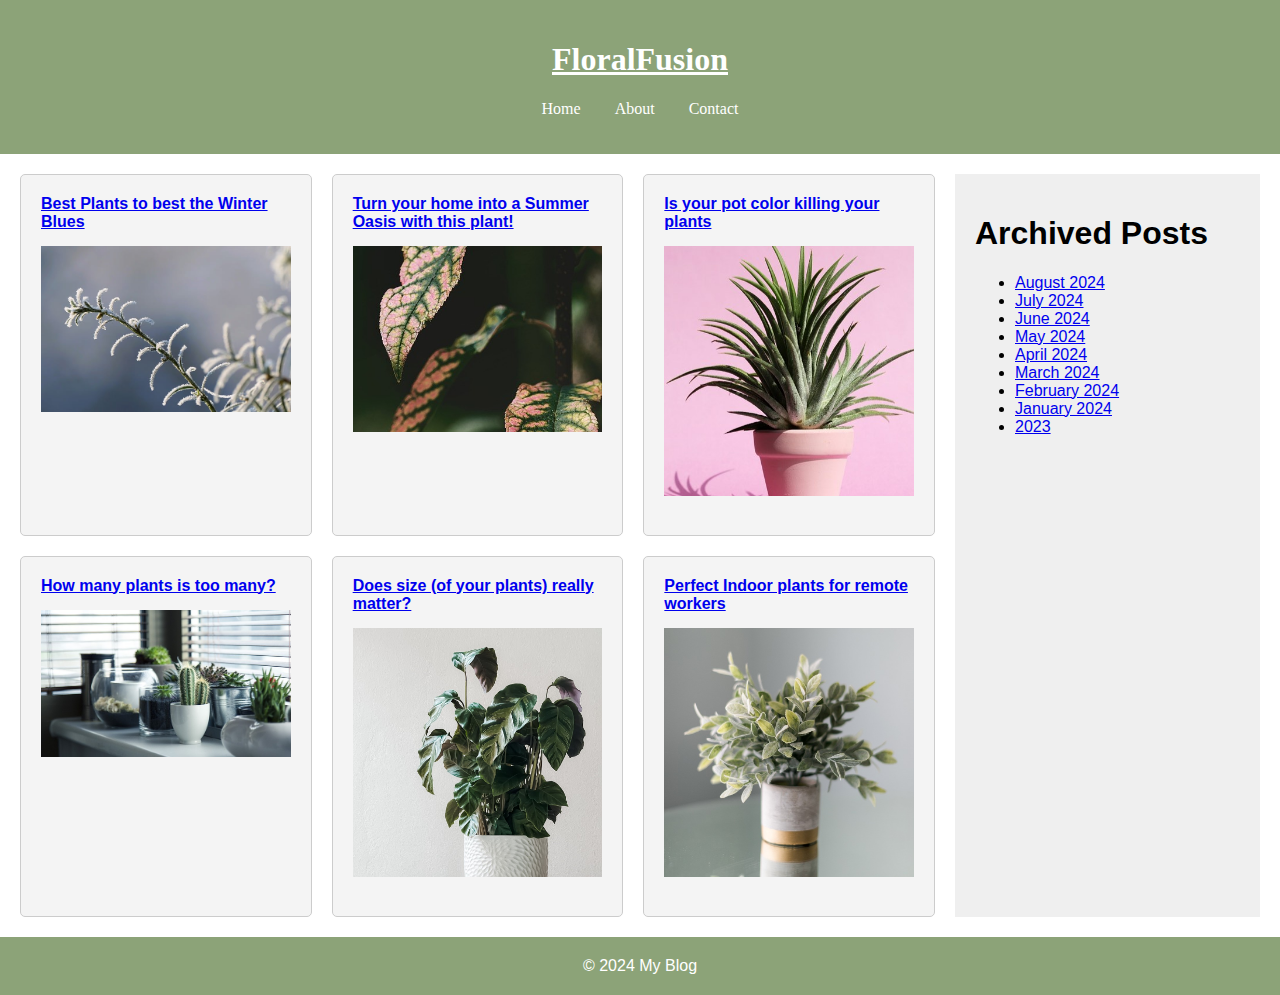
<file: index.html>
<!DOCTYPE html>
<html lang="en">
<head>
    <meta charset="UTF-8">
    <meta name="viewport" content="width=device-width, initial-scale=1.0">
    <link rel="stylesheet" href="./assests/CSS/styles.css">
    <title>FloralFusion</title>
</head>
<body>
    <header class="header">
        <h1><u>FloralFusion</u></h1>
        <nav>
            <ul class="nav-list">
                <li><a href="index.html">Home</a></li>
                <li><a href="./assests/HTML/about.html">About</a></li>
                <li><a href="./assests/HTML/contact.html">Contact</a></li>
            </ul>
        </nav>
    </header>
    <div class="container">
        <main class="main-content">
            <article class="post">
                <a href="./assests/HTML/winter-plants.html"><b>Best Plants to best the  Winter Blues</b></a>
                <img src="./assests/Images/flower.jpg" alt="flower covered in frost" class="post-image">
            </article>
            <article class="post">
                <a href="./assests/HTML/summer-plants.html"><b>Turn your home into a Summer Oasis with this plant!</b></a>
                <img src="./assests/Images/leaves.jpg" alt="pink and green leaves" class="post-image">
            </article>
            <article class="post">
                <a href="./assests/HTML/pot-color.html"><b>Is your pot color killing your plants</b></a>
                <img src="./assests/Images/pastelplant.jpg" alt="Green plant in pink pot" class="post-image">
            </article>
            <article class="post">
                <a href="./assests/HTML/many-plants.html"><b>How many plants is too many?</b></a>
                <img src="./assests/Images/manypots.jpg" alt="Green plant in pink pot" class="post-image">
            </article>
            <article class="post">
                <a href="./assests/HTML/plant-size.html"><b>Does size (of your plants) really matter?</b></a>
                <img src="./assests/Images/houseplant_whitepot.jpg" alt="Green plant in pink pot" class="post-image">
            </article>
            <article class="post">
                <a href="./assests/HTML/Indoor-plants.html"><b>Perfect Indoor plants for remote workers</b></a>
                <img src="./assests/Images/greenery.jpg" alt="Green plant in pink pot" class="post-image">
            </article>
        </main>
        <aside class="sidebar">
            <h1>Archived Posts</h1>
            <ul>
                <li><a href="#">August 2024</a></li>
                <li><a href="#">July 2024</a></li>
                <li><a href="#">June 2024</a></li>
                <li><a href="#">May 2024</a></li>
                <li><a href="#">April 2024</a></li>
                <li><a href="#">March 2024</a></li>
                <li><a href="#">February 2024</a></li>
                <li><a href="#">January 2024</a></li>
                <li><a href="#">2023</a></li>
            </ul>
        </aside>
    </div>
    <footer class="footer">© 2024 My Blog</footer>
</body>
</html>
</file>
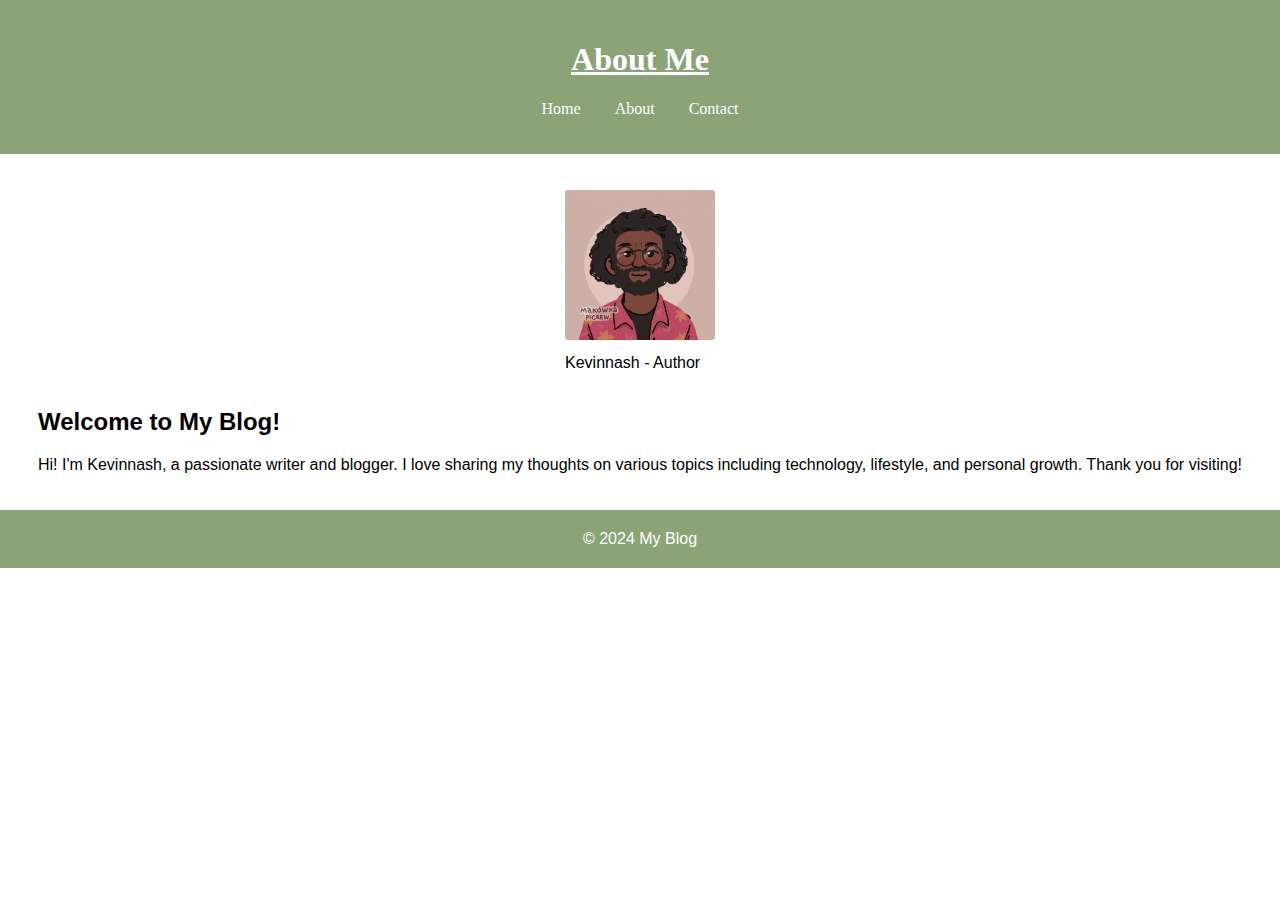
<file: assests/HTML/about.html>
<!DOCTYPE html>
<html lang="en">
<head>
    <meta charset="UTF-8">
    <meta name="viewport" content="width=device-width, initial-scale=1.0">
    <link rel="stylesheet" href="../CSS/styles.css">
    <title>About</title>
</head>
<body>
    <header class="header">
        <h1><u>About Me</u></h1>
        <nav>
            <ul class="nav-list">
                <li><a href="/index.html">Home</a></li>
                <li><a href="about.html">About</a></li>
                <li><a href="contact.html">Contact</a></li>
            </ul>
        </nav>
    </header>
    <main class="about-container">
        <figure>
            <img src="..//Images/author.png" alt="Author" class="author-image">
            <figcaption>Kevinnash - Author</figcaption>
        </figure>
        <section class="about-content">
            <h2>Welcome to My Blog!</h2>
            <p>Hi! I'm Kevinnash, a passionate writer and blogger. I love sharing my thoughts on various topics including technology, lifestyle, and personal growth. Thank you for visiting!</p>
        </section>
    </main>
    <footer class="footer">© 2024 My Blog</footer>
</body>
</html>
</file>
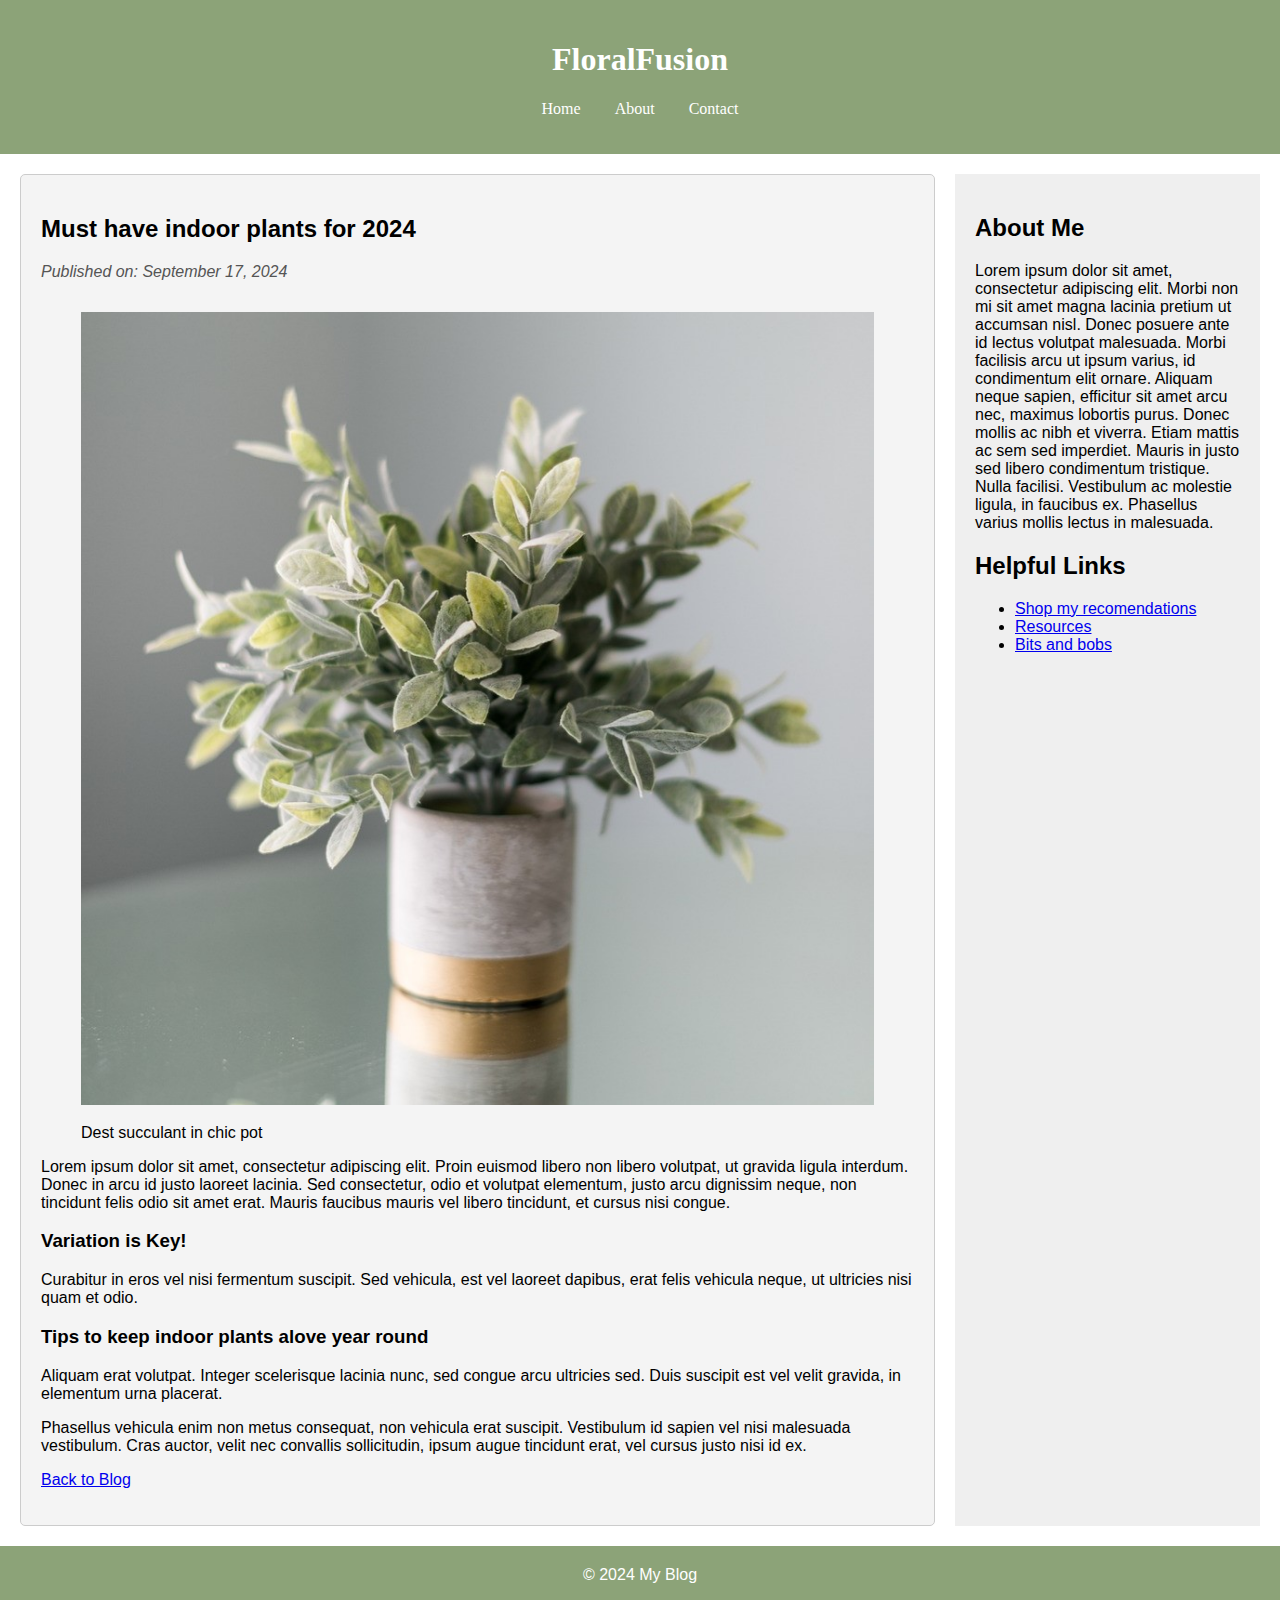
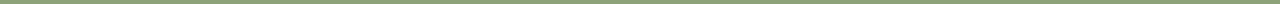
<file: assests/HTML/Indoor-plants.html>
<!DOCTYPE html>
<html lang="en">
<head>
    <meta charset="UTF-8">
    <meta name="viewport" content="width=device-width, initial-scale=1.0">
    <link rel="stylesheet" href="../CSS/indoor-plants.css">
    <title>Best Indoor Plants</title>
</head>
<body>
    <header class="header">
        <h1>FloralFusion</h1>
        <nav>
            <ul class="nav-list">
                <li><a href="/index.html">Home</a></li>
                <li><a href="./about.html">About</a></li>
                <li><a href="./contact.html">Contact</a></li>
            </ul>
        </nav>
    </header>

    <div class="container">
        <main class="post-content">
            <article class="post">
                <h2>Must have indoor plants for 2024</h2>
                <p class="date">Published on: September 17, 2024</p>
                <figure>
                    <img src="../Images/greenery.jpg" alt="small succulant in white gold pot" class="post-image">
                    <figcaption>Dest succulant in chic pot</figcaption>
                </figure>
                
                <p>Lorem ipsum dolor sit amet, consectetur adipiscing elit. Proin euismod libero non libero volutpat, ut gravida ligula interdum. Donec in arcu id justo laoreet lacinia. Sed consectetur, odio et volutpat elementum, justo arcu dignissim neque, non tincidunt felis odio sit amet erat. Mauris faucibus mauris vel libero tincidunt, et cursus nisi congue.</p>
                
                <h3>Variation is Key!</h3>
                <p>Curabitur in eros vel nisi fermentum suscipit. Sed vehicula, est vel laoreet dapibus, erat felis vehicula neque, ut ultricies nisi quam et odio.</p>
                
                <h3>Tips to keep indoor plants alove year round</h3>
                <p>Aliquam erat volutpat. Integer scelerisque lacinia nunc, sed congue arcu ultricies sed. Duis suscipit est vel velit gravida, in elementum urna placerat.</p>
               
                
                <p>Phasellus vehicula enim non metus consequat, non vehicula erat suscipit. Vestibulum id sapien vel nisi malesuada vestibulum. Cras auctor, velit nec convallis sollicitudin, ipsum augue tincidunt erat, vel cursus justo nisi id ex.</p>
                
                <p><a href="/index.html">Back to Blog</a></p>
            </article>
        </main>

        <aside class="sidebar">
            <h2>About Me</h2>
            <p>
                Lorem ipsum dolor sit amet, consectetur adipiscing elit. Morbi non mi sit amet magna lacinia pretium 
                ut accumsan nisl. Donec posuere ante id lectus volutpat malesuada. Morbi facilisis arcu ut ipsum varius,
                 id condimentum elit ornare. Aliquam neque sapien, efficitur sit amet arcu nec, maximus lobortis purus.
                  Donec mollis ac nibh et viverra. Etiam mattis ac sem sed imperdiet. Mauris in justo sed libero 
                  condimentum tristique. Nulla facilisi. Vestibulum ac molestie ligula, in faucibus ex. 
                Phasellus varius mollis lectus in malesuada.
            </p>
            <h2>Helpful Links</h2>
            <ul>
                <li><a href="#">Shop my recomendations</a></li>
                <li><a href="#">Resources</a></li>
                <li><a href="#">Bits and bobs</a></li>
            </ul>
        </aside>
    </div>

    <footer class="footer">© 2024 My Blog</footer>
</body>
</html>
</file>
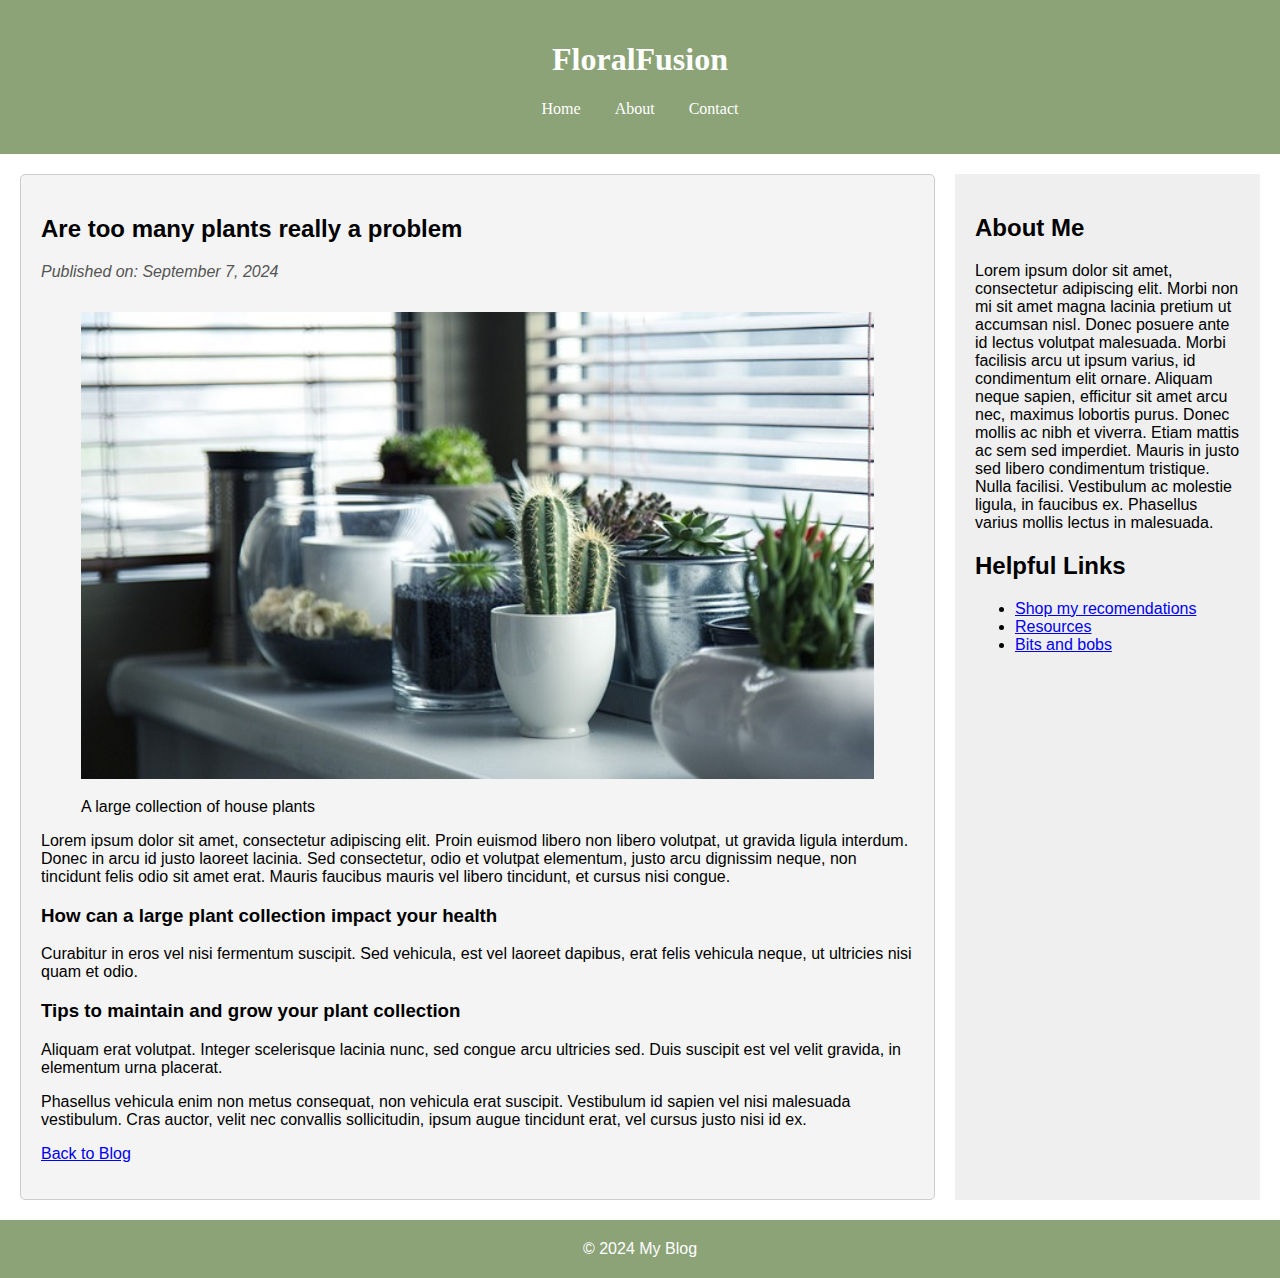
<file: assests/HTML/many-plants.html>
<!DOCTYPE html>
<html lang="en">
<head>
    <meta charset="UTF-8">
    <meta name="viewport" content="width=device-width, initial-scale=1.0">
    <link rel="stylesheet" href="../CSS/many-plants.css">
    <title>How many is too many</title>
</head>
<body>
    <header class="header">
        <h1>FloralFusion</h1>
        <nav>
            <ul class="nav-list">
                <li><a href="/index.html">Home</a></li>
                <li><a href="./about.html">About</a></li>
                <li><a href="./contact.html">Contact</a></li>
            </ul>
        </nav>
    </header>

    <div class="container">
        <main class="post-content">
            <article class="post">
                <h2>Are too many plants really a problem</h2>
                <p class="date">Published on: September 7, 2024</p>
                <figure>
                    <img src="../Images/manypots.jpg" alt="lots of plant pots" class="post-image">
                    <figcaption>A large collection of house plants</figcaption>
                </figure>
                
                <p>Lorem ipsum dolor sit amet, consectetur adipiscing elit. Proin euismod libero non libero volutpat, ut gravida ligula interdum. Donec in arcu id justo laoreet lacinia. Sed consectetur, odio et volutpat elementum, justo arcu dignissim neque, non tincidunt felis odio sit amet erat. Mauris faucibus mauris vel libero tincidunt, et cursus nisi congue.</p>
                
                <h3>How can a large plant collection impact your health</h3>
                <p>Curabitur in eros vel nisi fermentum suscipit. Sed vehicula, est vel laoreet dapibus, erat felis vehicula neque, ut ultricies nisi quam et odio.</p>
                
                <h3>Tips to maintain and grow your plant collection</h3>
                <p>Aliquam erat volutpat. Integer scelerisque lacinia nunc, sed congue arcu ultricies sed. Duis suscipit est vel velit gravida, in elementum urna placerat.</p>
               
                
                <p>Phasellus vehicula enim non metus consequat, non vehicula erat suscipit. Vestibulum id sapien vel nisi malesuada vestibulum. Cras auctor, velit nec convallis sollicitudin, ipsum augue tincidunt erat, vel cursus justo nisi id ex.</p>
                
                <p><a href="/index.html">Back to Blog</a></p>
            </article>
        </main>

        <aside class="sidebar">
            <h2>About Me</h2>
            <p>
                Lorem ipsum dolor sit amet, consectetur adipiscing elit. Morbi non mi sit amet magna lacinia pretium 
                ut accumsan nisl. Donec posuere ante id lectus volutpat malesuada. Morbi facilisis arcu ut ipsum varius,
                 id condimentum elit ornare. Aliquam neque sapien, efficitur sit amet arcu nec, maximus lobortis purus.
                  Donec mollis ac nibh et viverra. Etiam mattis ac sem sed imperdiet. Mauris in justo sed libero 
                  condimentum tristique. Nulla facilisi. Vestibulum ac molestie ligula, in faucibus ex. 
                Phasellus varius mollis lectus in malesuada.
            </p>
            <h2>Helpful Links</h2>
            <ul>
                <li><a href="#">Shop my recomendations</a></li>
                <li><a href="#">Resources</a></li>
                <li><a href="#">Bits and bobs</a></li>
            </ul>
        </aside>
    </div>

    <footer class="footer">© 2024 My Blog</footer>
</body>
</html>
</file>
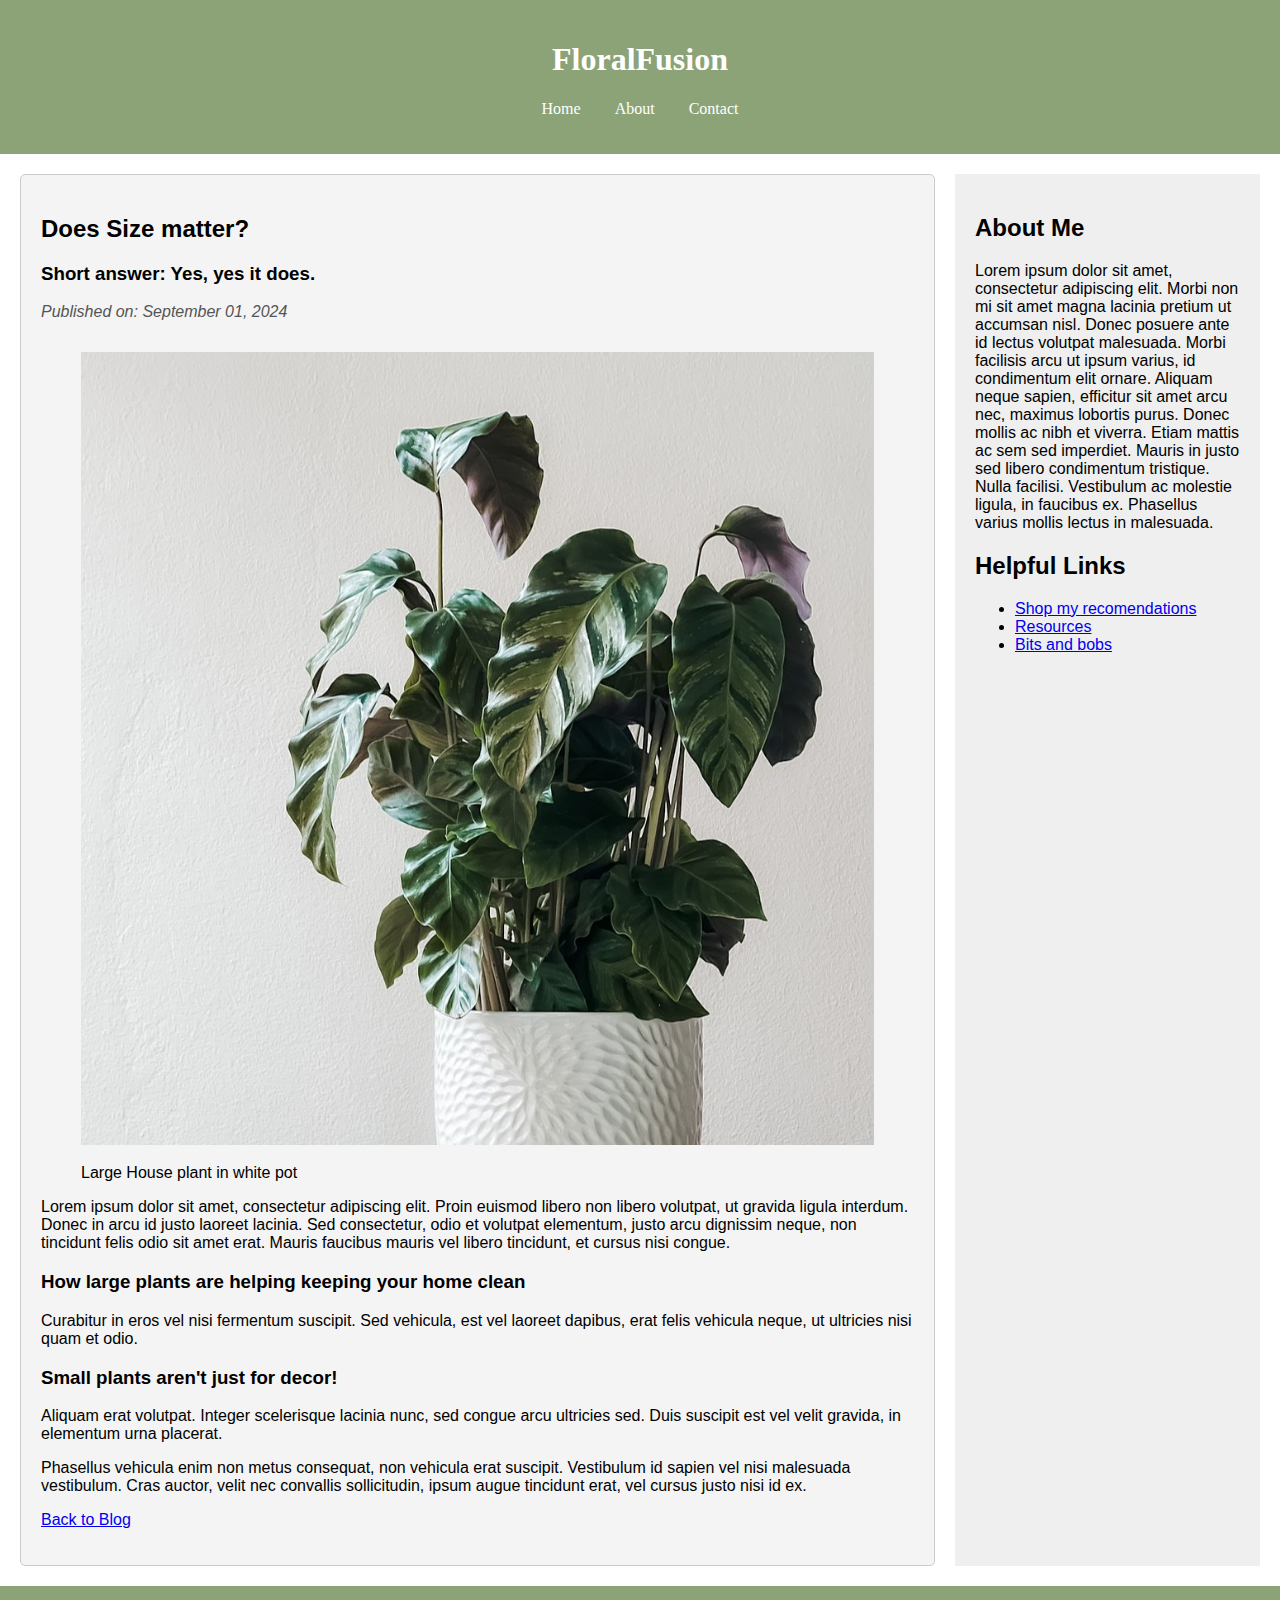
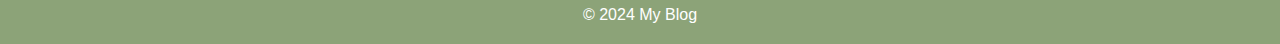
<file: assests/HTML/plant-size.html>
<!DOCTYPE html>
<html lang="en">
<head>
    <meta charset="UTF-8">
    <meta name="viewport" content="width=device-width, initial-scale=1.0">
    <link rel="stylesheet" href="../CSS/plant-size.css">
    <title>Size matters babe!</title>
</head>
<body>
    <header class="header">
        <h1>FloralFusion</h1>
        <nav>
            <ul class="nav-list">
                <li><a href="/index.html">Home</a></li>
                <li><a href="./about.html">About</a></li>
                <li><a href="./contact.html">Contact</a></li>
            </ul>
        </nav>
    </header>

    <div class="container">
        <main class="post-content">
            <article class="post">
                <h2>Does Size matter?</h2>
                <h3>Short answer: Yes, yes it does.</h3>
                <p class="date">Published on: September 01, 2024</p>
                <figure>
                    <img src="../Images/houseplant_whitepot.jpg" alt="house plant white pot" class="post-image">
                    <figcaption>Large House plant in white pot</figcaption>
                </figure>
                
                <p>Lorem ipsum dolor sit amet, consectetur adipiscing elit. Proin euismod libero non libero volutpat, ut gravida ligula interdum. Donec in arcu id justo laoreet lacinia. Sed consectetur, odio et volutpat elementum, justo arcu dignissim neque, non tincidunt felis odio sit amet erat. Mauris faucibus mauris vel libero tincidunt, et cursus nisi congue.</p>
                
                <h3>How large plants are helping keeping your home clean</h3>
                <p>Curabitur in eros vel nisi fermentum suscipit. Sed vehicula, est vel laoreet dapibus, erat felis vehicula neque, ut ultricies nisi quam et odio.</p>
                
                <h3>Small plants aren't just for decor!</h3>
                <p>Aliquam erat volutpat. Integer scelerisque lacinia nunc, sed congue arcu ultricies sed. Duis suscipit est vel velit gravida, in elementum urna placerat.</p>
               
                
                <p>Phasellus vehicula enim non metus consequat, non vehicula erat suscipit. Vestibulum id sapien vel nisi malesuada vestibulum. Cras auctor, velit nec convallis sollicitudin, ipsum augue tincidunt erat, vel cursus justo nisi id ex.</p>
                
                <p><a href="/index.html">Back to Blog</a></p>
            </article>
        </main>

        <aside class="sidebar">
            <h2>About Me</h2>
            <p>
                Lorem ipsum dolor sit amet, consectetur adipiscing elit. Morbi non mi sit amet magna lacinia pretium 
                ut accumsan nisl. Donec posuere ante id lectus volutpat malesuada. Morbi facilisis arcu ut ipsum varius,
                 id condimentum elit ornare. Aliquam neque sapien, efficitur sit amet arcu nec, maximus lobortis purus.
                  Donec mollis ac nibh et viverra. Etiam mattis ac sem sed imperdiet. Mauris in justo sed libero 
                  condimentum tristique. Nulla facilisi. Vestibulum ac molestie ligula, in faucibus ex. 
                Phasellus varius mollis lectus in malesuada.
            </p>
            <h2>Helpful Links</h2>
            <ul>
                <li><a href="#">Shop my recomendations</a></li>
                <li><a href="#">Resources</a></li>
                <li><a href="#">Bits and bobs</a></li>
            </ul>
        </aside>
    </div>

    <footer class="footer">© 2024 My Blog</footer>
</body>
</html>
</file>
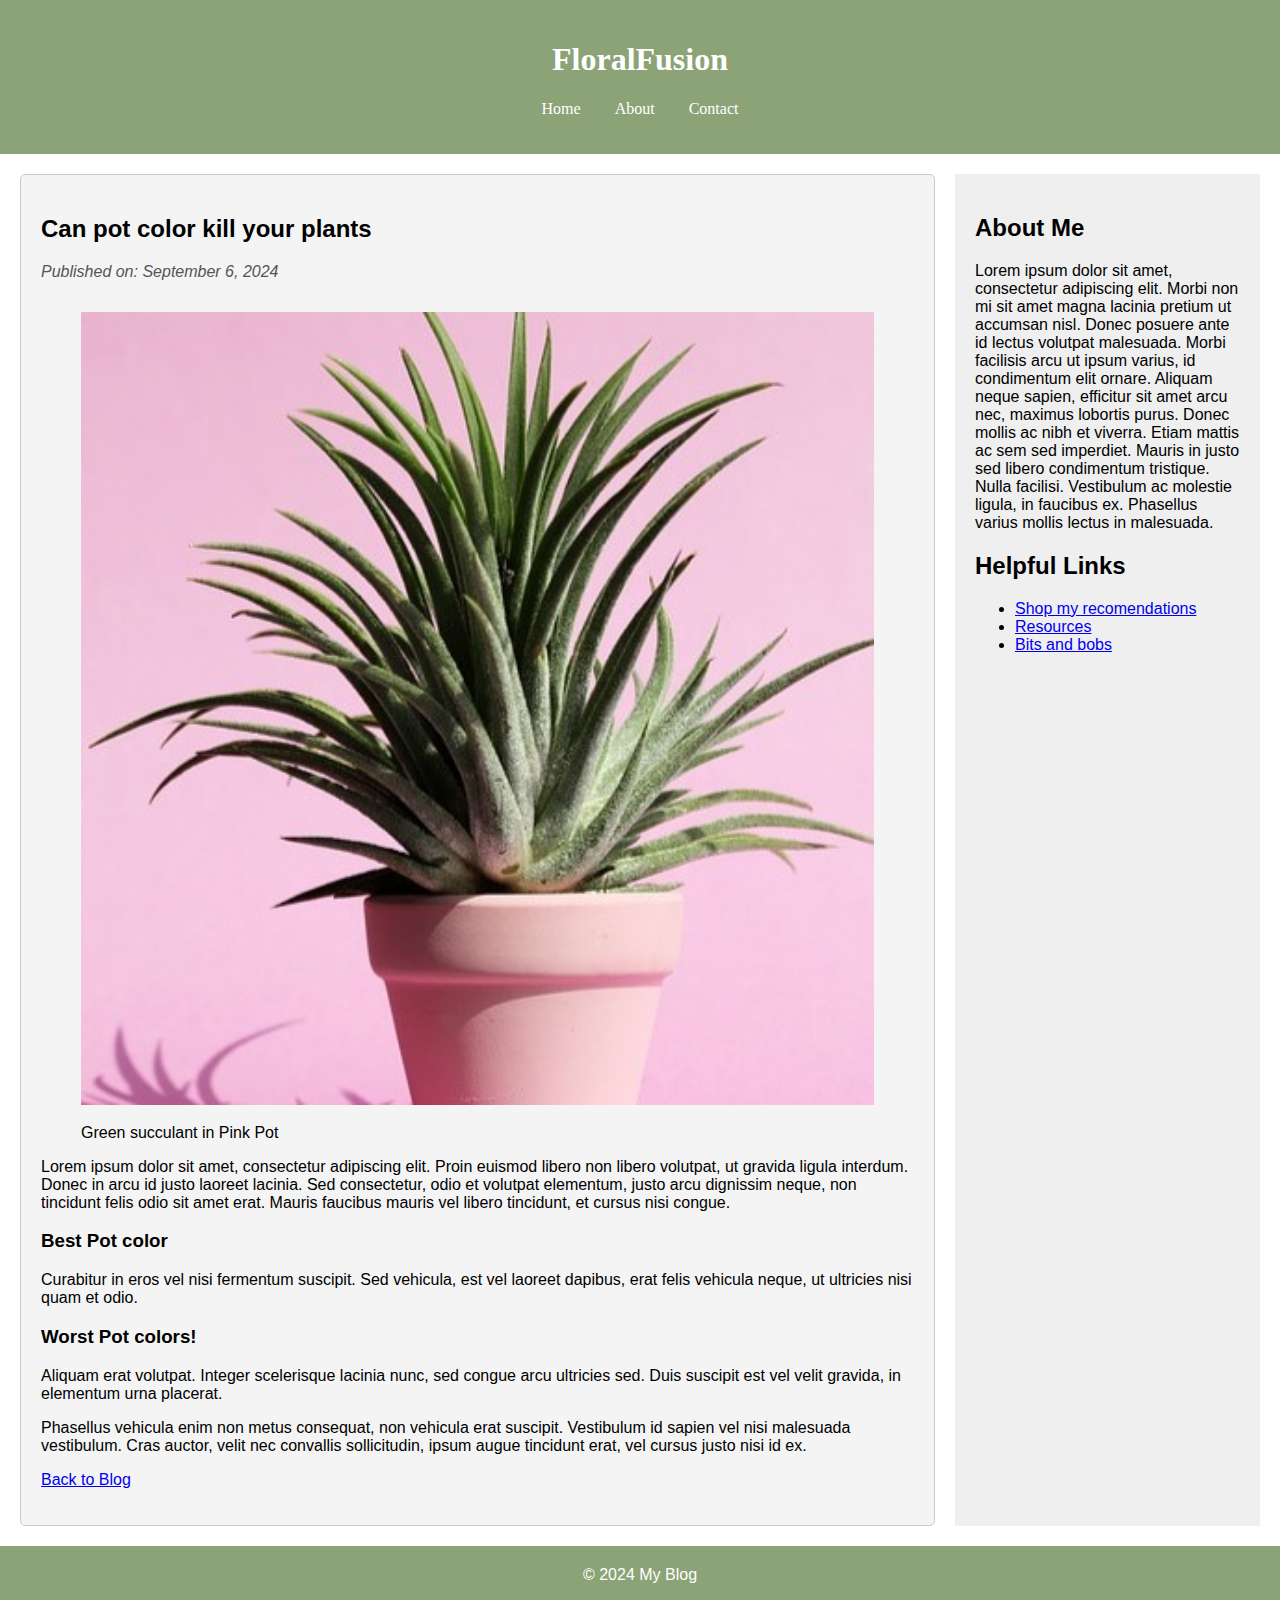
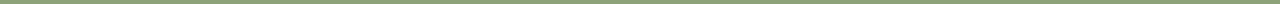
<file: assests/HTML/pot-color.html>
<!DOCTYPE html>
<html lang="en">
<head>
    <meta charset="UTF-8">
    <meta name="viewport" content="width=device-width, initial-scale=1.0">
    <link rel="stylesheet" href="../CSS/pot-color.css">
    <title>Color of your pots</title>
</head>
<body>
    <header class="header">
        <h1>FloralFusion</h1>
        <nav>
            <ul class="nav-list">
                <li><a href="/index.html">Home</a></li>
                <li><a href="./about.html">About</a></li>
                <li><a href="./contact.html">Contact</a></li>
            </ul>
        </nav>
    </header>

    <div class="container">
        <main class="post-content">
            <article class="post">
                <h2>Can pot color kill your plants</h2>
                <p class="date">Published on: September 6, 2024</p>
                <figure>
                    <img src="../Images/pastelplant.jpg" alt="Pink pot with green plant" class="post-image">
                    <figcaption>Green succulant in Pink Pot</figcaption>
                </figure>
                
                <p>Lorem ipsum dolor sit amet, consectetur adipiscing elit. Proin euismod libero non libero volutpat, ut gravida ligula interdum. Donec in arcu id justo laoreet lacinia. Sed consectetur, odio et volutpat elementum, justo arcu dignissim neque, non tincidunt felis odio sit amet erat. Mauris faucibus mauris vel libero tincidunt, et cursus nisi congue.</p>
                
                <h3>Best Pot color</h3>
                <p>Curabitur in eros vel nisi fermentum suscipit. Sed vehicula, est vel laoreet dapibus, erat felis vehicula neque, ut ultricies nisi quam et odio.</p>
                
                <h3>Worst Pot colors!</h3>
                <p>Aliquam erat volutpat. Integer scelerisque lacinia nunc, sed congue arcu ultricies sed. Duis suscipit est vel velit gravida, in elementum urna placerat.</p>
               
                
                <p>Phasellus vehicula enim non metus consequat, non vehicula erat suscipit. Vestibulum id sapien vel nisi malesuada vestibulum. Cras auctor, velit nec convallis sollicitudin, ipsum augue tincidunt erat, vel cursus justo nisi id ex.</p>
                
                <p><a href="/index.html">Back to Blog</a></p>
            </article>
        </main>

        <aside class="sidebar">
            <h2>About Me</h2>
            <p>
                Lorem ipsum dolor sit amet, consectetur adipiscing elit. Morbi non mi sit amet magna lacinia pretium 
                ut accumsan nisl. Donec posuere ante id lectus volutpat malesuada. Morbi facilisis arcu ut ipsum varius,
                 id condimentum elit ornare. Aliquam neque sapien, efficitur sit amet arcu nec, maximus lobortis purus.
                  Donec mollis ac nibh et viverra. Etiam mattis ac sem sed imperdiet. Mauris in justo sed libero 
                  condimentum tristique. Nulla facilisi. Vestibulum ac molestie ligula, in faucibus ex. 
                Phasellus varius mollis lectus in malesuada.
            </p>
            <h2>Helpful Links</h2>
            <ul>
                <li><a href="#">Shop my recomendations</a></li>
                <li><a href="#">Resources</a></li>
                <li><a href="#">Bits and bobs</a></li>
            </ul>
        </aside>
    </div>

    <footer class="footer">© 2024 My Blog</footer>
</body>
</html>
</file>
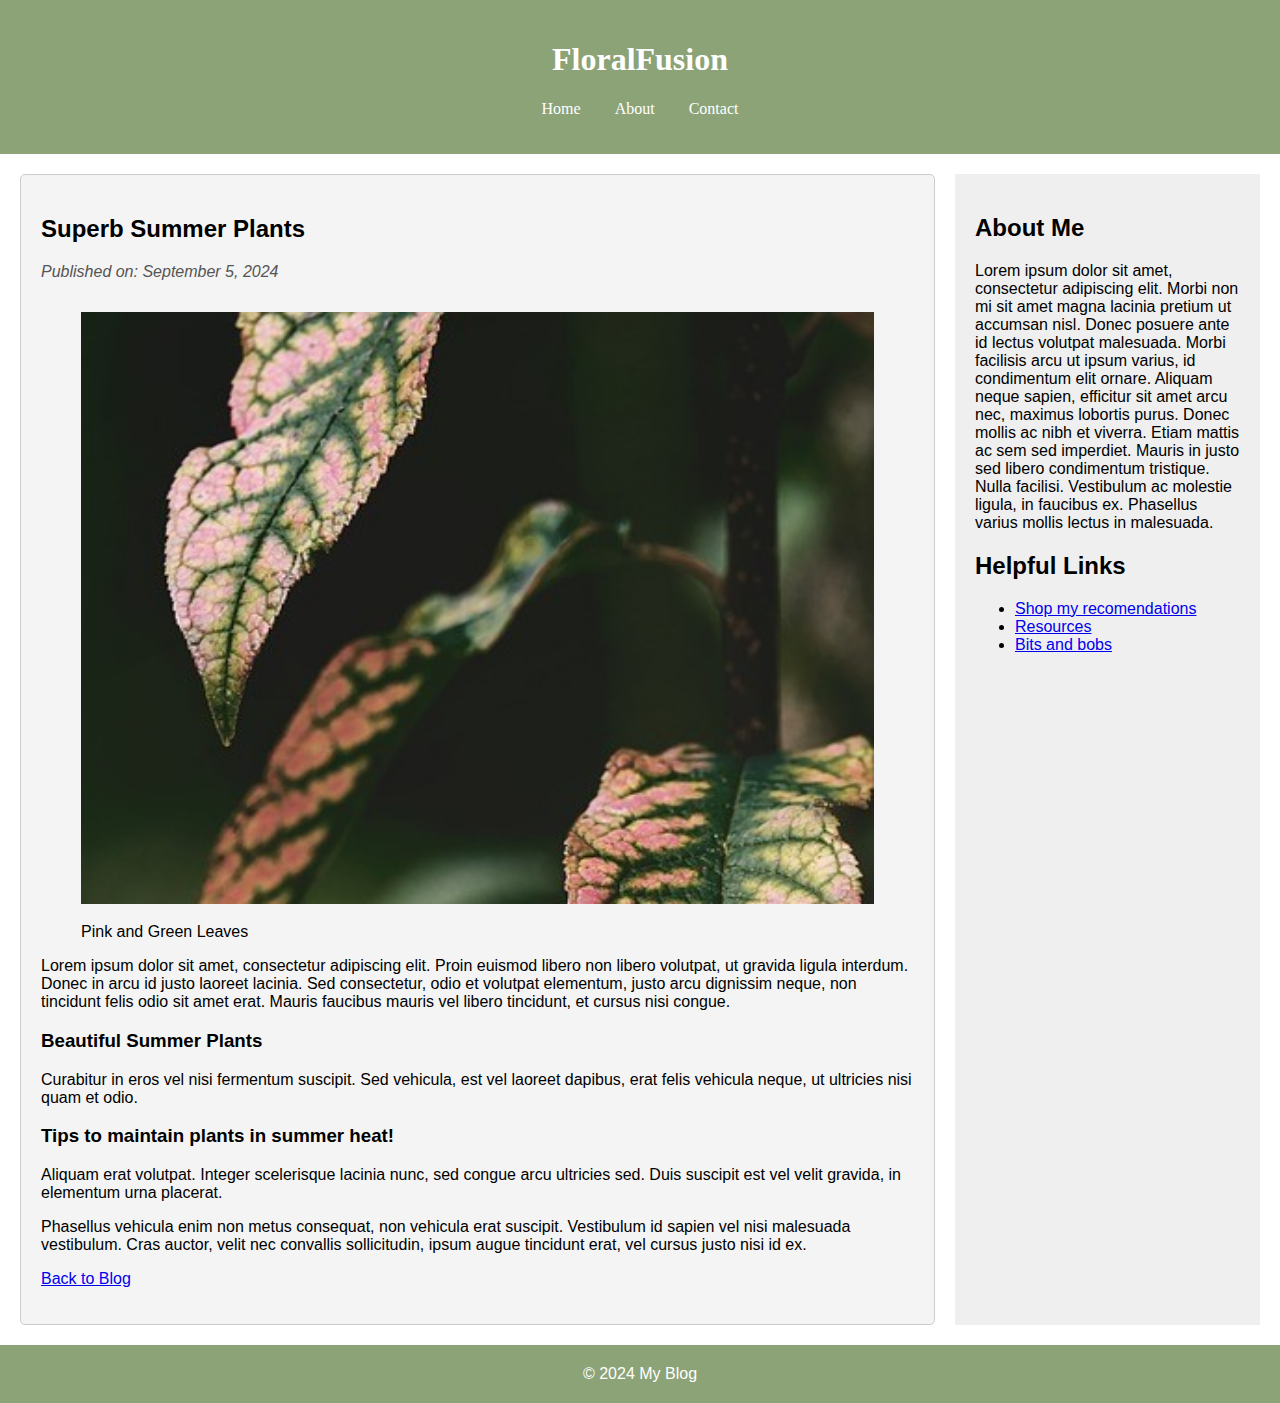
<file: assests/HTML/summer-plants.html>
<!DOCTYPE html>
<html lang="en">
<head>
    <meta charset="UTF-8">
    <meta name="viewport" content="width=device-width, initial-scale=1.0">
    <link rel="stylesheet" href="../CSS/summer-plants.css">
    <title>Superb Summer Plants</title>
</head>
<body>
    <header class="header">
        <h1>FloralFusion</h1>
        <nav>
            <ul class="nav-list">
                <li><a href="/index.html">Home</a></li>
                <li><a href="./about.html">About</a></li>
                <li><a href="./contact.html">Contact</a></li>
            </ul>
        </nav>
    </header>

    <div class="container">
        <main class="post-content">
            <article class="post">
                <h2>Superb Summer Plants</h2>
                <p class="date">Published on: September 5, 2024</p>
                <figure>
                    <img src="../Images/leaves.jpg" alt="Pink and green leaves" class="post-image">
                    <figcaption>Pink and Green Leaves</figcaption>
                </figure>
                
                <p>Lorem ipsum dolor sit amet, consectetur adipiscing elit. Proin euismod libero non libero volutpat, ut gravida ligula interdum. Donec in arcu id justo laoreet lacinia. Sed consectetur, odio et volutpat elementum, justo arcu dignissim neque, non tincidunt felis odio sit amet erat. Mauris faucibus mauris vel libero tincidunt, et cursus nisi congue.</p>
                
                <h3>Beautiful Summer Plants</h3>
                <p>Curabitur in eros vel nisi fermentum suscipit. Sed vehicula, est vel laoreet dapibus, erat felis vehicula neque, ut ultricies nisi quam et odio.</p>
                
                <h3>Tips to maintain plants in summer heat!</h3>
                <p>Aliquam erat volutpat. Integer scelerisque lacinia nunc, sed congue arcu ultricies sed. Duis suscipit est vel velit gravida, in elementum urna placerat.</p>
               
                
                <p>Phasellus vehicula enim non metus consequat, non vehicula erat suscipit. Vestibulum id sapien vel nisi malesuada vestibulum. Cras auctor, velit nec convallis sollicitudin, ipsum augue tincidunt erat, vel cursus justo nisi id ex.</p>
                
                <p><a href="/index.html">Back to Blog</a></p>
            </article>
        </main>

        <aside class="sidebar">
            <h2>About Me</h2>
            <p>
                Lorem ipsum dolor sit amet, consectetur adipiscing elit. Morbi non mi sit amet magna lacinia pretium 
                ut accumsan nisl. Donec posuere ante id lectus volutpat malesuada. Morbi facilisis arcu ut ipsum varius,
                 id condimentum elit ornare. Aliquam neque sapien, efficitur sit amet arcu nec, maximus lobortis purus.
                  Donec mollis ac nibh et viverra. Etiam mattis ac sem sed imperdiet. Mauris in justo sed libero 
                  condimentum tristique. Nulla facilisi. Vestibulum ac molestie ligula, in faucibus ex. 
                Phasellus varius mollis lectus in malesuada.
            </p>
            <h2>Helpful Links</h2>
            <ul>
                <li><a href="#">Shop my recomendations</a></li>
                <li><a href="#">Resources</a></li>
                <li><a href="#">Bits and bobs</a></li>
            </ul>
        </aside>
    </div>

    <footer class="footer">© 2024 My Blog</footer>
</body>
</html>
</file>
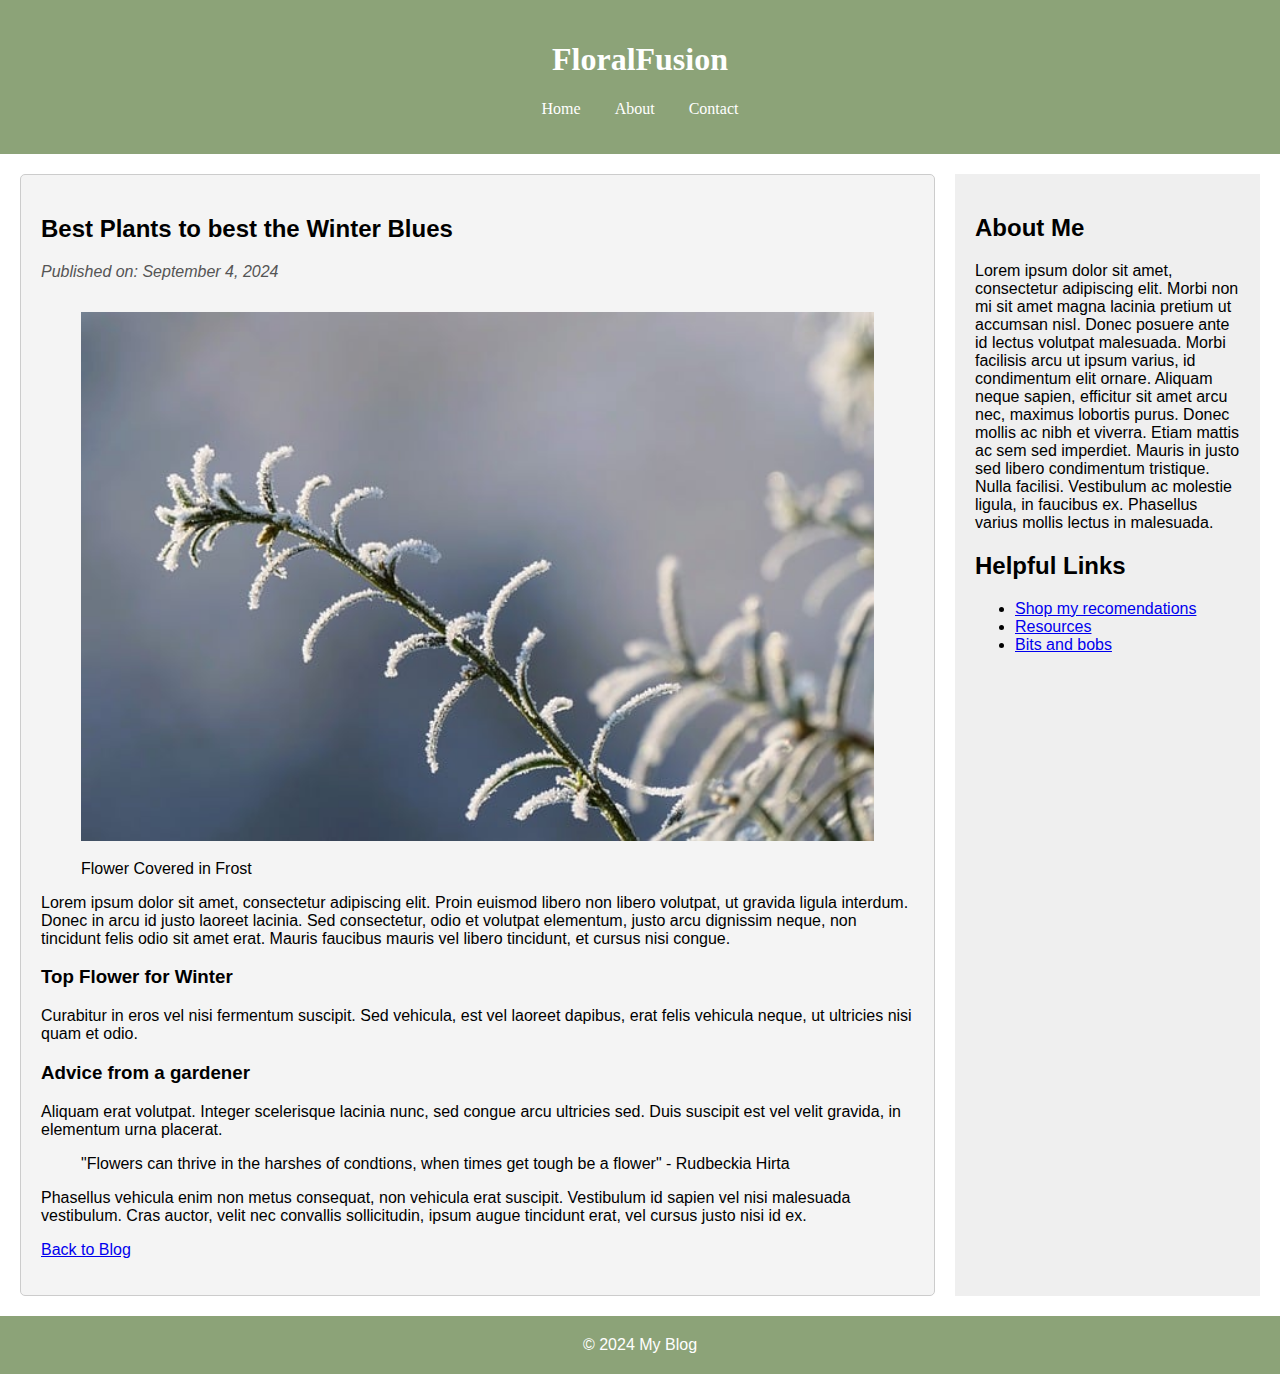
<file: assests/HTML/winter-plants.html>
<!DOCTYPE html>
<html lang="en">
<head>
    <meta charset="UTF-8">
    <meta name="viewport" content="width=device-width, initial-scale=1.0">
    <link rel="stylesheet" href="../CSS/winter-plants.css">
    <title>Best Plants to best the Winter Blues
    </title>
</head>
<body>
    <header class="header">
        <h1>FloralFusion</h1>
        <nav>
            <ul class="nav-list">
                <li><a href="/index.html">Home</a></li>
                <li><a href="./about.html">About</a></li>
                <li><a href="./contact.html">Contact</a></li>
            </ul>
        </nav>
    </header>

    <div class="container">
        <main class="post-content">
            <article class="post">
                <h2>Best Plants to best the  Winter Blues</h2>
                <p class="date">Published on: September 4, 2024</p>
                <figure>
                    <img src="../Images/flower.jpg" alt="flower covered in Frost" class="post-image">
                    <figcaption>Flower Covered in Frost</figcaption>
                </figure>
                
                <p>Lorem ipsum dolor sit amet, consectetur adipiscing elit. Proin euismod libero non libero volutpat, ut gravida ligula interdum. Donec in arcu id justo laoreet lacinia. Sed consectetur, odio et volutpat elementum, justo arcu dignissim neque, non tincidunt felis odio sit amet erat. Mauris faucibus mauris vel libero tincidunt, et cursus nisi congue.</p>
                
                <h3>Top Flower for Winter</h3>
                <p>Curabitur in eros vel nisi fermentum suscipit. Sed vehicula, est vel laoreet dapibus, erat felis vehicula neque, ut ultricies nisi quam et odio.</p>
                
                <h3>Advice from a gardener</h3>
                <p>Aliquam erat volutpat. Integer scelerisque lacinia nunc, sed congue arcu ultricies sed. Duis suscipit est vel velit gravida, in elementum urna placerat.</p>
                <blockquote>
                    <p>"Flowers can thrive in the harshes of condtions, when times get tough be a flower" - Rudbeckia Hirta</p>
                </blockquote>
                
                <p>Phasellus vehicula enim non metus consequat, non vehicula erat suscipit. Vestibulum id sapien vel nisi malesuada vestibulum. Cras auctor, velit nec convallis sollicitudin, ipsum augue tincidunt erat, vel cursus justo nisi id ex.</p>
                
                <p><a href="/index.html">Back to Blog</a></p>
            </article>
        </main>

        <aside class="sidebar">
            <h2>About Me</h2>
            <p>
                Lorem ipsum dolor sit amet, consectetur adipiscing elit. Morbi non mi sit amet magna lacinia pretium 
                ut accumsan nisl. Donec posuere ante id lectus volutpat malesuada. Morbi facilisis arcu ut ipsum varius,
                 id condimentum elit ornare. Aliquam neque sapien, efficitur sit amet arcu nec, maximus lobortis purus.
                  Donec mollis ac nibh et viverra. Etiam mattis ac sem sed imperdiet. Mauris in justo sed libero 
                  condimentum tristique. Nulla facilisi. Vestibulum ac molestie ligula, in faucibus ex. 
                Phasellus varius mollis lectus in malesuada.
            </p>
            <h2>Helpful Links</h2>
            <ul>
                <li><a href="#">Shop my recomendations</a></li>
                <li><a href="#">Resources</a></li>
                <li><a href="#">Bits and bobs</a></li>
            </ul>
        </aside>
    </div>

    <footer class="footer">© 2024 My Blog</footer>
</body>
</html>
</file>
<file: assests/CSS/styles.css>
@import url(winter-plants.css);
@import url(summer-plants.css);
@import url(many-plants.css);
@import url(indoor-plants.css);
@import url(pot-color.css);
@import url(plant-size.css);

body {
    margin: 0;
    font-family: Arial, sans-serif;
}

.header {
    background: #8ca378;
    color: #fff;
    padding: 20px;
    text-align: center;
    font-family:cursive;
}

.nav-list {
    list-style: none;
    padding: 0;
}

.nav-list li {
    
    display: inline;
    margin: 0 15px;
}

.nav-list a {
    color: #fff;
    text-decoration: none;
}

.container {
    display: grid;
    grid-template-columns: 3fr 1fr; 
    gap: 20px;
    padding: 20px;
}

.main-content {
    display: grid;
    grid-template-columns: repeat(3, 1fr); 
    gap: 20px;
}

.post {
    background: #f4f4f4;
    padding: 20px;
    border: 1px solid #ccc;
    border-radius: 5px;
    transition: transform 0.2s;
}

.post:hover {
    transform: scale(1.05); 
}

.sidebar {
    background: #efefef;
    padding: 20px;
}

.footer {
    background: #8ca378;
    color: #fff;
    padding: 20px;
    text-align: center;
}

/* About Page */
.about-container {
    display: flex;
    flex-direction: column;
    align-items: center;
    padding: 20px;
}

.author-image {
    width: 150px;
    height: auto; 
    border-radius: 2%;
    margin-bottom: 10px; 
}

/* Contact Page */
.contact-container {
    padding: 20px;
}

.contact-container form {
    display: flex;
    flex-direction: column;
}

.contact-container label {
    margin: 10px 0 5px;
}

.contact-container input,
.contact-container textarea {
    padding: 10px;
    margin-bottom: 10px;
    border: 1px solid #ccc;
    border-radius: 5px;
}

.contact-container button {
    padding: 10px;
    background: #8ca378;
    color: white;
    border: none;
    border-radius: 5px;
    cursor: pointer;
}

.contact-container button:hover {
    background: #555;
}


.social-media {
    margin-top: 20px;
}

.social-list {
    list-style: none;
    padding: 0;
    display: flex;
    gap: 15px; 
}

.social-list li {
    display: inline;
}

.social-list img {
    width: 30px; 
    height: auto;
    transition: transform 0.2s;
}

.social-list img:hover {
    transform: scale(1.1); 
}







@media (min-width: 1200px) {
    .container {
        grid-template-columns: 3fr 1fr;
    }

    .main-content {
        grid-template-columns: repeat(3, 1fr); 
    }
}


@media (max-width: 1199px) and (min-width: 768px) {
    .container {
        grid-template-columns: 2fr 1fr; 
    }

    .main-content {
        grid-template-columns: repeat(2, 1fr); 
    }
}


@media (max-width: 767px) {
    .container {
        grid-template-columns: 1fr; 
    }

    .main-content {
        grid-template-columns: 1fr; 
    }

    .nav-list li {
        display: block; 
        margin: 10px 0;
    }
}
</file>
<file: assests/CSS/indoor-plants.css>
body {
    margin: 0;
    font-family: Arial, sans-serif;
}

.header {
    background: #8ca378;
    color: #fff;
    padding: 20px;
    text-align: center;
    font-family: cursive;
}

.nav-list {
    list-style: none;
    padding: 0;
}

.nav-list li {
    display: inline;
    margin: 0 15px;
}

.nav-list a {
    color: #fff;
    text-decoration: none;
}

.container {
    display: grid;
    grid-template-columns: 3fr 1fr; 
    gap: 20px;
    padding: 20px;
}

.post-content {
    display: flex;
    flex-direction: column;
}

.post {
    background: #f4f4f4;
    padding: 20px;
    border: 1px solid #ccc;
    border-radius: 5px;
}

.date {
    font-style: italic;
    color: #555;
}

.post-image {
    width: 100%;
    height: auto;
    margin: 15px 0;
}

.sidebar {
    background: #efefef;
    padding: 20px;
}

.footer {
    background: #8ca378;
    color: #fff;
    padding: 20px;
    text-align: center;
}

/* Responsive Design */

/* Large screens (≥ 1200px) */
@media (min-width: 1200px) {
    .container {
        grid-template-columns: 3fr 1fr; /* Main content and sidebar */
    }
}

/* Medium screens (768px to 1199px) */
@media (max-width: 1199px) and (min-width: 768px) {
    .container {
        grid-template-columns: 2fr 1fr; /* Two columns: main content and sidebar */
    }
}

/* Small screens (≤ 767px) */
@media (max-width: 767px) {
    .container {
        grid-template-columns: 1fr; /* Stack content on small screens */
    }

    .nav-list li {
        display: block; /* Stack nav items vertically */
        margin: 10px 0;
    }
}
</file>
<file: assests/CSS/many-plants.css>
body {
    margin: 0;
    font-family: Arial, sans-serif;
}

.header {
    background: #8ca378;
    color: #fff;
    padding: 20px;
    text-align: center;
    font-family: cursive;
}

.nav-list {
    list-style: none;
    padding: 0;
}

.nav-list li {
    display: inline;
    margin: 0 15px;
}

.nav-list a {
    color: #fff;
    text-decoration: none;
}

.container {
    display: grid;
    grid-template-columns: 3fr 1fr; 
    gap: 20px;
    padding: 20px;
}

.post-content {
    display: flex;
    flex-direction: column;
}

.post {
    background: #f4f4f4;
    padding: 20px;
    border: 1px solid #ccc;
    border-radius: 5px;
}

.date {
    font-style: italic;
    color: #555;
}

.post-image {
    width: 100%;
    height: auto;
    margin: 15px 0;
}

.sidebar {
    background: #efefef;
    padding: 20px;
}

.footer {
    background: #8ca378;
    color: #fff;
    padding: 20px;
    text-align: center;
}

/* Responsive Design */

/* Large screens (≥ 1200px) */
@media (min-width: 1200px) {
    .container {
        grid-template-columns: 3fr 1fr; /* Main content and sidebar */
    }
}

/* Medium screens (768px to 1199px) */
@media (max-width: 1199px) and (min-width: 768px) {
    .container {
        grid-template-columns: 2fr 1fr; /* Two columns: main content and sidebar */
    }
}

/* Small screens (≤ 767px) */
@media (max-width: 767px) {
    .container {
        grid-template-columns: 1fr; /* Stack content on small screens */
    }

    .nav-list li {
        display: block; /* Stack nav items vertically */
        margin: 10px 0;
    }
}
</file>
<file: assests/CSS/plant-size.css>
body {
    margin: 0;
    font-family: Arial, sans-serif;
}

.header {
    background: #8ca378;
    color: #fff;
    padding: 20px;
    text-align: center;
    font-family: cursive;
}

.nav-list {
    list-style: none;
    padding: 0;
}

.nav-list li {
    display: inline;
    margin: 0 15px;
}

.nav-list a {
    color: #fff;
    text-decoration: none;
}

.container {
    display: grid;
    grid-template-columns: 3fr 1fr; 
    gap: 20px;
    padding: 20px;
}

.post-content {
    display: flex;
    flex-direction: column;
}

.post {
    background: #f4f4f4;
    padding: 20px;
    border: 1px solid #ccc;
    border-radius: 5px;
}

.date {
    font-style: italic;
    color: #555;
}

.post-image {
    width: 100%;
    height: auto;
    margin: 15px 0;
}

.sidebar {
    background: #efefef;
    padding: 20px;
}

.footer {
    background: #8ca378;
    color: #fff;
    padding: 20px;
    text-align: center;
}

/* Responsive Design */

/* Large screens (≥ 1200px) */
@media (min-width: 1200px) {
    .container {
        grid-template-columns: 3fr 1fr; /* Main content and sidebar */
    }
}

/* Medium screens (768px to 1199px) */
@media (max-width: 1199px) and (min-width: 768px) {
    .container {
        grid-template-columns: 2fr 1fr; /* Two columns: main content and sidebar */
    }
}

/* Small screens (≤ 767px) */
@media (max-width: 767px) {
    .container {
        grid-template-columns: 1fr; /* Stack content on small screens */
    }

    .nav-list li {
        display: block; /* Stack nav items vertically */
        margin: 10px 0;
    }
}
</file>
<file: assests/CSS/pot-color.css>
body {
    margin: 0;
    font-family: Arial, sans-serif;
}

.header {
    background: #8ca378;
    color: #fff;
    padding: 20px;
    text-align: center;
    font-family: cursive;
}

.nav-list {
    list-style: none;
    padding: 0;
}

.nav-list li {
    display: inline;
    margin: 0 15px;
}

.nav-list a {
    color: #fff;
    text-decoration: none;
}

.container {
    display: grid;
    grid-template-columns: 3fr 1fr; 
    gap: 20px;
    padding: 20px;
}

.post-content {
    display: flex;
    flex-direction: column;
}

.post {
    background: #f4f4f4;
    padding: 20px;
    border: 1px solid #ccc;
    border-radius: 5px;
}

.date {
    font-style: italic;
    color: #555;
}

.post-image {
    width: 100%;
    height: auto;
    margin: 15px 0;
}

.sidebar {
    background: #efefef;
    padding: 20px;
}

.footer {
    background: #8ca378;
    color: #fff;
    padding: 20px;
    text-align: center;
}

/* Responsive Design */

/* Large screens (≥ 1200px) */
@media (min-width: 1200px) {
    .container {
        grid-template-columns: 3fr 1fr; /* Main content and sidebar */
    }
}

/* Medium screens (768px to 1199px) */
@media (max-width: 1199px) and (min-width: 768px) {
    .container {
        grid-template-columns: 2fr 1fr; /* Two columns: main content and sidebar */
    }
}

/* Small screens (≤ 767px) */
@media (max-width: 767px) {
    .container {
        grid-template-columns: 1fr; /* Stack content on small screens */
    }

    .nav-list li {
        display: block; /* Stack nav items vertically */
        margin: 10px 0;
    }
}
</file>
<file: assests/CSS/summer-plants.css>
body {
    margin: 0;
    font-family: Arial, sans-serif;
}

.header {
    background: #8ca378;
    color: #fff;
    padding: 20px;
    text-align: center;
    font-family: cursive;
}

.nav-list {
    list-style: none;
    padding: 0;
}

.nav-list li {
    display: inline;
    margin: 0 15px;
}

.nav-list a {
    color: #fff;
    text-decoration: none;
}

.container {
    display: grid;
    grid-template-columns: 3fr 1fr; 
    gap: 20px;
    padding: 20px;
}

.post-content {
    display: flex;
    flex-direction: column;
}

.post {
    background: #f4f4f4;
    padding: 20px;
    border: 1px solid #ccc;
    border-radius: 5px;
}

.date {
    font-style: italic;
    color: #555;
}

.post-image {
    width: 100%;
    height: auto;
    margin: 15px 0;
}

.sidebar {
    background: #efefef;
    padding: 20px;
}

.footer {
    background: #8ca378;
    color: #fff;
    padding: 20px;
    text-align: center;
}

/* Responsive Design */

/* Large screens (≥ 1200px) */
@media (min-width: 1200px) {
    .container {
        grid-template-columns: 3fr 1fr; /* Main content and sidebar */
    }
}

/* Medium screens (768px to 1199px) */
@media (max-width: 1199px) and (min-width: 768px) {
    .container {
        grid-template-columns: 2fr 1fr; /* Two columns: main content and sidebar */
    }
}

/* Small screens (≤ 767px) */
@media (max-width: 767px) {
    .container {
        grid-template-columns: 1fr; /* Stack content on small screens */
    }

    .nav-list li {
        display: block; /* Stack nav items vertically */
        margin: 10px 0;
    }
}
</file>
<file: assests/CSS/winter-plants.css>
body {
    margin: 0;
    font-family: Arial, sans-serif;
}

.header {
    background: #8ca378;
    color: #fff;
    padding: 20px;
    text-align: center;
    font-family: cursive;
}

.nav-list {
    list-style: none;
    padding: 0;
}

.nav-list li {
    display: inline;
    margin: 0 15px;
}

.nav-list a {
    color: #fff;
    text-decoration: none;
}

.container {
    display: grid;
    grid-template-columns: 3fr 1fr; 
    gap: 20px;
    padding: 20px;
}

.post-content {
    display: flex;
    flex-direction: column;
}

.post {
    background: #f4f4f4;
    padding: 20px;
    border: 1px solid #ccc;
    border-radius: 5px;
}

.date {
    font-style: italic;
    color: #555;
}

.post-image {
    width: 100%;
    height: auto;
    margin: 15px 0;
}

.sidebar {
    background: #efefef;
    padding: 20px;
}

.footer {
    background: #8ca378;
    color: #fff;
    padding: 20px;
    text-align: center;
}

/* Responsive Design */

/* Large screens (≥ 1200px) */
@media (min-width: 1200px) {
    .container {
        grid-template-columns: 3fr 1fr; /* Main content and sidebar */
    }
}

/* Medium screens (768px to 1199px) */
@media (max-width: 1199px) and (min-width: 768px) {
    .container {
        grid-template-columns: 2fr 1fr; /* Two columns: main content and sidebar */
    }
}

/* Small screens (≤ 767px) */
@media (max-width: 767px) {
    .container {
        grid-template-columns: 1fr; /* Stack content on small screens */
    }

    .nav-list li {
        display: block; /* Stack nav items vertically */
        margin: 10px 0;
    }
}
</file>
